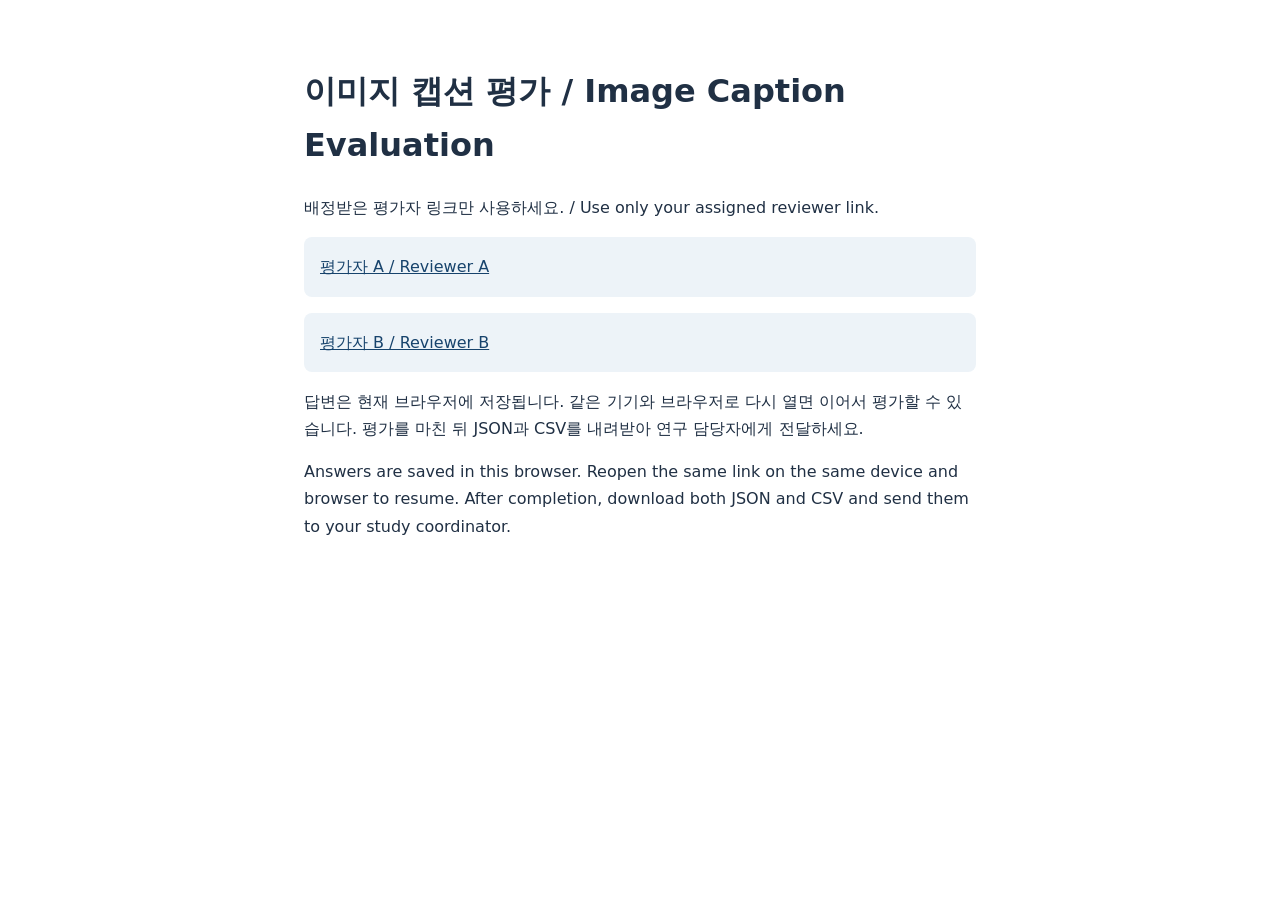
<file: index.html>
<!doctype html>
<html lang="ko">
<head>
  <meta charset="utf-8">
  <meta name="viewport" content="width=device-width, initial-scale=1">
  <title>Image Caption Evaluation / 이미지 캡션 평가</title>
  <style>
    body { font-family: system-ui, sans-serif; max-width: 42rem; margin: 4rem auto; padding: 0 1.2rem; line-height: 1.7; color: #203044; }
    a { display: block; margin: 1rem 0; padding: 1rem; background: #edf3f8; border-radius: .5rem; color: #17436c; }
  </style>
</head>
<body>
  <main>
    <h1>이미지 캡션 평가 / Image Caption Evaluation</h1>
    <p>배정받은 평가자 링크만 사용하세요. / Use only your assigned reviewer link.</p>
    <a href="annotator_A_site/">평가자 A / Reviewer A</a>
    <a href="annotator_B_site/">평가자 B / Reviewer B</a>
    <p>답변은 현재 브라우저에 저장됩니다. 같은 기기와 브라우저로 다시 열면 이어서 평가할 수 있습니다. 평가를 마친 뒤 JSON과 CSV를 내려받아 연구 담당자에게 전달하세요.</p>
    <p>Answers are saved in this browser. Reopen the same link on the same device and browser to resume. After completion, download both JSON and CSV and send them to your study coordinator.</p>
  </main>
</body>
</html>
</file>
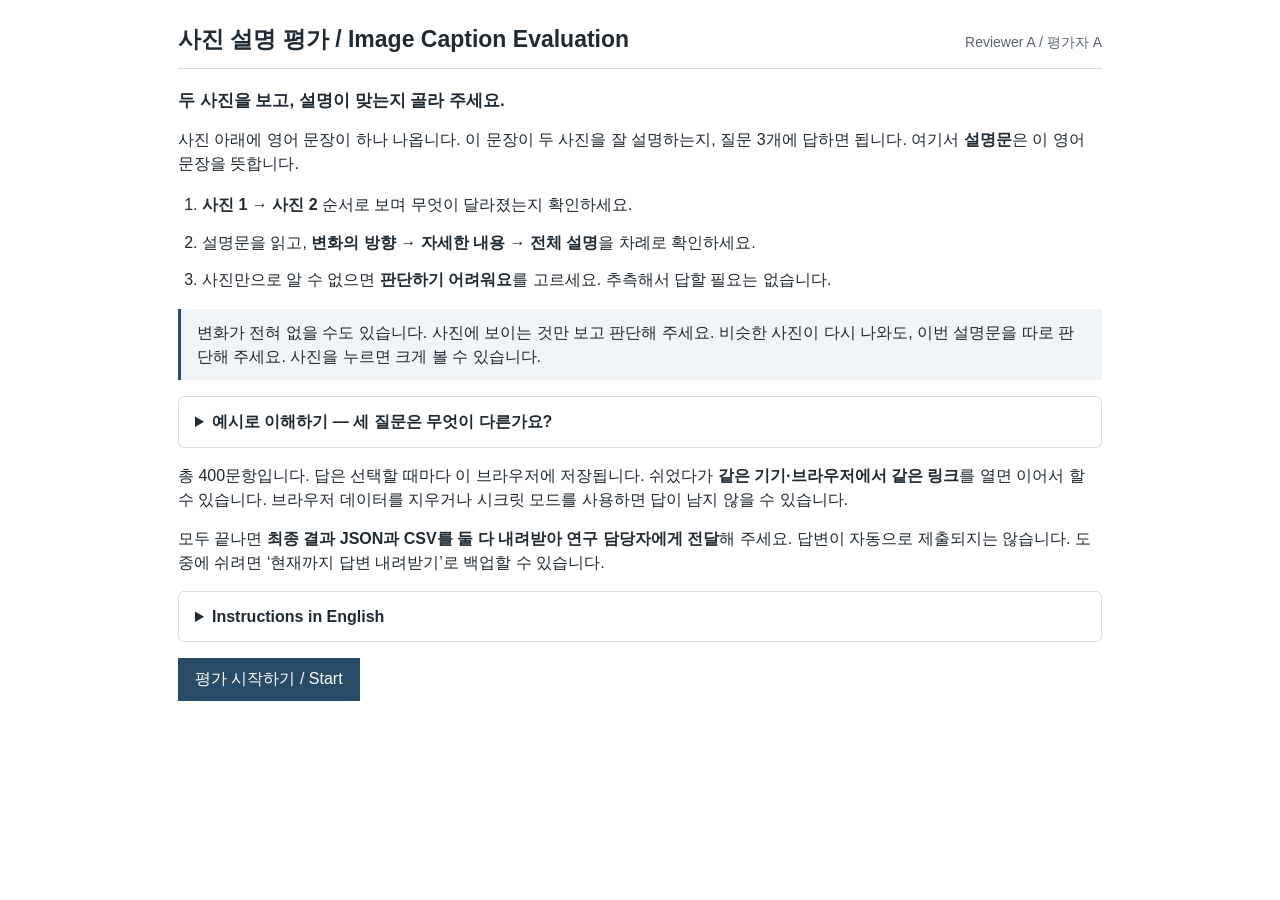
<file: annotator_A_site/index.html>
<!doctype html>
<html lang="ko">
<head>
  <meta charset="utf-8">
  <meta name="viewport" content="width=device-width, initial-scale=1">
  <title>사진 설명 평가 / Image Caption Evaluation</title>
  <link rel="stylesheet" href="styles.css?v=plain-20261110">
</head>
<body>
<main>
  <header><h1>사진 설명 평가 <span lang="en">/ Image Caption Evaluation</span></h1><span id="annotator-code"></span></header>
  <section id="instructions">
    <h2>두 사진을 보고, 설명이 맞는지 골라 주세요.</h2>
    <p>사진 아래에 영어 문장이 하나 나옵니다. 이 문장이 두 사진을 잘 설명하는지, 질문 3개에 답하면 됩니다. 여기서 <strong>설명문</strong>은 이 영어 문장을 뜻합니다.</p>
    <ol class="steps">
      <li><strong>사진 1 → 사진 2</strong> 순서로 보며 무엇이 달라졌는지 확인하세요.</li>
      <li>설명문을 읽고, <strong>변화의 방향 → 자세한 내용 → 전체 설명</strong>을 차례로 확인하세요.</li>
      <li>사진만으로 알 수 없으면 <strong>판단하기 어려워요</strong>를 고르세요. 추측해서 답할 필요는 없습니다.</li>
    </ol>
    <p class="callout">변화가 전혀 없을 수도 있습니다. 사진에 보이는 것만 보고 판단해 주세요. 비슷한 사진이 다시 나와도, 이번 설명문을 따로 판단해 주세요. 사진을 누르면 크게 볼 수 있습니다.</p>
    <details class="guide">
      <summary>예시로 이해하기 — 세 질문은 무엇이 다른가요?</summary>
      <p><strong>가상의 예시:</strong> 사진 1에는 빈 땅만 있고, 사진 2에는 오른쪽에 건물 하나가 생겼다고 생각해 보세요.</p>
      <ul>
        <li><strong>“오른쪽에 건물이 생겼다.”</strong><br>방향도, 대상과 위치도 맞습니다. → Q1 맞아요 / Q2 맞아요 / Q3 맞아요</li>
        <li><strong>“오른쪽 건물이 사라졌다.”</strong><br>건물과 위치는 맞지만, ‘생겼다’를 ‘사라졌다’로 거꾸로 말했습니다. → Q1 아니에요 / Q2 맞아요 / Q3 아니에요</li>
        <li><strong>“왼쪽에 건물이 생겼다.”</strong><br>‘생겼다’는 맞지만, 위치가 틀렸습니다. → Q1 맞아요 / Q2 아니에요 / Q3 아니에요</li>
      </ul>
      <p>두 사진에 변화가 없고 설명도 <strong>“아무 변화가 없다.”</strong>라면, Q1과 Q3은 ‘맞아요’입니다. 구체적인 대상이나 위치를 말하지 않았으므로 Q2는 ‘해당 없어요’입니다.</p>
      <p>실제 사진이 작거나 흐려서 구분하기 어렵다면 ‘판단하기 어려워요’를 고르세요.</p>
    </details>
    <p>총 <span id="item-count-ko"></span>문항입니다. 답은 선택할 때마다 이 브라우저에 저장됩니다. 쉬었다가 <strong>같은 기기·브라우저에서 같은 링크</strong>를 열면 이어서 할 수 있습니다. 브라우저 데이터를 지우거나 시크릿 모드를 사용하면 답이 남지 않을 수 있습니다.</p>
    <p>모두 끝나면 <strong>최종 결과 JSON과 CSV를 둘 다 내려받아 연구 담당자에게 전달</strong>해 주세요. 답변이 자동으로 제출되지는 않습니다. 도중에 쉬려면 ‘현재까지 답변 내려받기’로 백업할 수 있습니다.</p>
    <details class="guide" lang="en">
      <summary>Instructions in English</summary>
      <p>Look at Image 1, then Image 2. Read the sentence below them and answer three questions: is the change direction right, are the stated details right, and is the whole sentence right?</p>
      <p>Use only the two images. There may be no change. Choose Unclear when the images are not enough to decide. Judge each sentence separately, even if you have seen similar images before. Click an image to enlarge it.</p>
      <p>Example: Image 1 is empty land; Image 2 has one new building on the right. “A building appeared on the right” is Yes for all three questions. “A building disappeared on the right” is No / Yes / No: the building and location are right, but the direction is wrong. “A building appeared on the left” is Yes / No / No: the direction is right, but the location is wrong.</p>
      <p>If nothing changed and the sentence only says “Nothing has changed,” choose Yes / Not applicable / Yes. Small wording differences are fine if they do not change the meaning.</p>
      <p>There are <span id="item-count"></span> items. Answers save in this browser. Reopen the same link on the same device and browser to resume. After finishing, download both JSON and CSV and send them to the coordinator. There is no automatic submission.</p>
    </details>
    <button id="start" type="button">평가 시작하기 / Start</button>
  </section>
  <section id="annotation" hidden>
    <div class="progress-line"><strong id="position"></strong><span id="completed"></span></div>
    <progress id="progress" value="0" max="1"></progress>
    <p class="view-hint">사진 1 → 사진 2 순서로 비교하세요. 사진을 누르면 확대됩니다.<br><span lang="en">Compare Image 1 → Image 2. Click an image to enlarge it.</span></p>
    <div class="image-row">
      <figure><button class="image-open" type="button" data-image="1" aria-label="사진 1 크게 보기 / Enlarge Image 1"><img id="image1" alt="사진 1 / Image 1"></button><figcaption>사진 1 / Image 1</figcaption></figure>
      <span class="arrow" aria-hidden="true">→</span>
      <figure><button class="image-open" type="button" data-image="2" aria-label="사진 2 크게 보기 / Enlarge Image 2"><img id="image2" alt="사진 2 / Image 2"></button><figcaption>사진 2 / Image 2</figcaption></figure>
    </div>
    <div class="caption-line"><span>이 문장이 사진과 맞는지 확인하세요. / Sentence to check</span><p id="caption"></p></div>
    <details class="guide">
      <summary>세 질문을 쉽게 구분하는 방법</summary>
      <p><strong>Q1은 방향:</strong> 생겼는지, 사라졌는지, 그대로인지 봅니다.<br><strong>Q2는 자세한 내용:</strong> 대상·위치·개수를 봅니다. 이때 ‘생겼다/사라졌다’만 반대인 것은 제외합니다.<br><strong>Q3은 문장 전체:</strong> 방향과 자세한 내용을 모두 포함해서 봅니다.</p>
    </details>
    <form id="questions">
      <fieldset>
        <legend>Q1. 사진 1 → 2로 볼 때, 변화의 방향이 맞나요?</legend>
        <p class="hint">‘생겼다 / 사라졌다 / 변화가 없다’ 같은 말을 확인하세요. 예를 들어 새 건물이 생겼는데 ‘사라졌다’거나 ‘변화가 없다’고 하면 ‘아니에요’입니다. 변화가 없는데 ‘생겼다’고 해도 ‘아니에요’입니다.</p>
        <details class="translation" lang="en"><summary>English</summary><p class="hint">Is the change direction right? Check words such as appeared, disappeared, or no change. Choose No if the direction is reversed, or if the sentence claims change when there is none (or no change when there is change).</p></details>
        <div class="options" id="q1-options"></div>
      </fieldset>
      <fieldset>
        <legend>Q2. 문장에 나온 자세한 내용은 맞나요?</legend>
        <p class="hint"><strong>이 질문에서는 ‘생겼다/사라졌다’만 거꾸로 말한 것은 제외하세요.</strong> 무엇을 말하는지(건물·도로 등), 어디에 있는지, 몇 개인지 등 자세한 내용이 사진과 맞는지 봅니다. 문장에 없는 위치나 개수까지 요구하지는 마세요.</p>
        <p class="hint">‘아무 변화가 없다’처럼 구체적인 대상·위치 등의 설명이 없으면 <strong>해당 없어요</strong>를 고르세요. 설명은 있지만 사진에서 확인하기 어려우면 <strong>판단하기 어려워요</strong>입니다.</p>
        <details class="translation" lang="en"><summary>English</summary><p class="hint">Are the stated details right, such as the object, location, spatial description, and number? Ignore a reversed direction word for this question. Do not require details the sentence never states. Choose Not applicable for a generic no-change sentence with no concrete details; choose Unclear when stated details cannot be checked.</p></details>
        <div class="options" id="q2-options"></div>
      </fieldset>
      <fieldset>
        <legend>Q3. 전체적으로, 이 문장은 두 사진에 맞는 설명인가요?</legend>
        <p class="hint">이번에는 <strong>변화의 방향과 자세한 내용을 모두 포함</strong>해서 판단하세요. 사진과 분명히 다른 내용이 있으면 ‘아니에요’, 사진만으로 판단할 수 없으면 ‘판단하기 어려워요’입니다. 뜻이 같다면 표현이 조금 달라도 괜찮습니다.</p>
        <details class="translation" lang="en"><summary>English</summary><p class="hint">Is the whole sentence right? Include both direction and details. Choose No for a clear mismatch, or Unclear if the images are not enough to decide. Small wording differences are fine when the meaning is the same.</p></details>
        <div class="options" id="q3-options"></div>
      </fieldset>
    </form>
    <div class="actions"><button id="previous" type="button">이전 / Previous</button><button id="next" type="button">저장 후 다음 / Save &amp; next</button></div>
    <p id="message" role="status" aria-live="polite"></p>
    <div class="export"><button id="export-json" type="button" disabled>최종 결과 JSON 내려받기 / JSON</button><button id="export-csv" type="button" disabled>최종 결과 CSV 내려받기 / CSV</button><button id="export-progress" type="button">현재까지 답변 내려받기 / Backup</button><span>400문항을 모두 답하면 최종 결과를 내려받을 수 있습니다. 연구 담당자에게 파일을 전달해 주세요. / Download both final files after completing all items and return them to the coordinator.</span></div>
  </section>
</main>
<dialog id="image-dialog"><button id="close-image" type="button" aria-label="확대 사진 닫기 / Close enlarged image">닫기 / Close</button><img id="zoom-image" alt="확대한 사진 / Enlarged image"></dialog>
<script src="items.js"></script>
<script src="app.js?v=plain-20261110"></script>
</body>
</html>
</file>
<file: annotator_A_site/styles.css>
:root { color-scheme: light; font-family: Arial, Helvetica, sans-serif; color: #202a33; background: #fff; }
* { box-sizing: border-box; }
body { margin: 0; }
main { max-width: 980px; margin: 0 auto; padding: 24px 28px 48px; }
header { display: flex; justify-content: space-between; align-items: baseline; border-bottom: 1px solid #d8dde1; margin-bottom: 20px; }
h1 { font-size: 23px; margin: 0 0 13px; }
h2 { font-size: 17px; margin: 0 0 12px; }
p { line-height: 1.48; }
.ko { color: #35434e; }
.question-ko { margin: 7px 0 0; font-weight: 600; }
.hint.ko { margin-top: 2px; }
#annotator-code, .hint, .export span { color: #5b6670; font-size: 14px; }
button { border: 1px solid #768797; background: #fff; color: #202a33; padding: 10px 16px; font: inherit; cursor: pointer; min-height: 40px; }
button:hover:not(:disabled) { background: #f2f5f7; }
button:disabled { opacity: .42; cursor: default; }
#start, #next { background: #284b68; border-color: #284b68; color: #fff; }
#start:hover, #next:hover { background: #213d54; }
.progress-line { display: flex; justify-content: space-between; font-size: 14px; margin: 8px 0; }
progress { width: 100%; height: 9px; accent-color: #284b68; }
.image-row { display: flex; justify-content: center; align-items: center; gap: 18px; margin: 23px 0 21px; }
figure { margin: 0; width: min(39vw, 310px); text-align: center; }
.image-open { display: block; width: 100%; padding: 0; border: 0; background: none; cursor: zoom-in; }
figure img { width: 100%; aspect-ratio: 1; display: block; object-fit: contain; border: 1px solid #aeb6bc; }
figcaption { margin-top: 6px; font-weight: 600; }
.arrow { font-size: 28px; color: #45525d; }
.caption-line { border-top: 1px solid #d8dde1; border-bottom: 1px solid #d8dde1; padding: 14px 0 12px; }
.caption-line span { font-size: 13px; font-weight: 700; color: #45525d; }
.caption-line p { font-size: 18px; margin: 7px 0 0; }
fieldset { border: 0; padding: 18px 0 17px; border-bottom: 1px solid #e1e5e8; margin: 0; }
legend { padding: 0; font-weight: 600; line-height: 1.4; }
.hint { margin: 6px 0 10px; }
.steps { padding-left: 24px; line-height: 1.7; }
.steps li, .guide li { margin: 10px 0; }
.callout { padding: 12px 16px; background: #f1f5f8; border-left: 3px solid #284b68; }
.guide { margin: 16px 0; padding: 12px 16px; border: 1px solid #d8dde1; border-radius: 6px; line-height: 1.6; }
.guide summary { cursor: pointer; font-weight: 600; }
.guide p:last-child { margin-bottom: 0; }
.view-hint { text-align: center; font-size: 14px; color: #45525d; margin: 14px 0 0; }
[lang=en].hint { font-size: 13px; }
.translation { margin: 6px 0 10px; font-size: 13px; color: #5b6670; }
.translation summary { cursor: pointer; }
.options { display: flex; gap: 18px; flex-wrap: wrap; }
.options label { display: inline-flex; align-items: center; gap: 5px; cursor: pointer; min-height: 36px; }
input[type=radio] { accent-color: #284b68; width: 18px; height: 18px; }
.actions { display: flex; gap: 12px; margin-top: 20px; }
#message { min-height: 23px; color: #6b3440; font-size: 14px; }
.export { display: flex; gap: 10px; align-items: center; flex-wrap: wrap; border-top: 1px solid #d8dde1; padding-top: 16px; }
#image-dialog { max-width: min(94vw, 720px); max-height: 96vh; padding: 14px; border: 1px solid #aeb6bc; }
#image-dialog::backdrop { background: rgba(0, 0, 0, .75); }
#close-image { display: block; margin-left: auto; margin-bottom: 10px; }
#zoom-image { display: block; width: min(82vw, 640px); max-height: 78vh; object-fit: contain; }
@media (max-width: 600px) {
  main { padding: 16px; }
  header { gap: 10px; }
  h1 { font-size: 20px; }
  .image-row { flex-direction: column; gap: 8px; }
  figure { width: min(82vw, 330px); }
  .arrow { transform: rotate(90deg); line-height: 1; }
  .options { gap: 10px 18px; }
  .actions, .export { justify-content: flex-start; }
}
</file>
